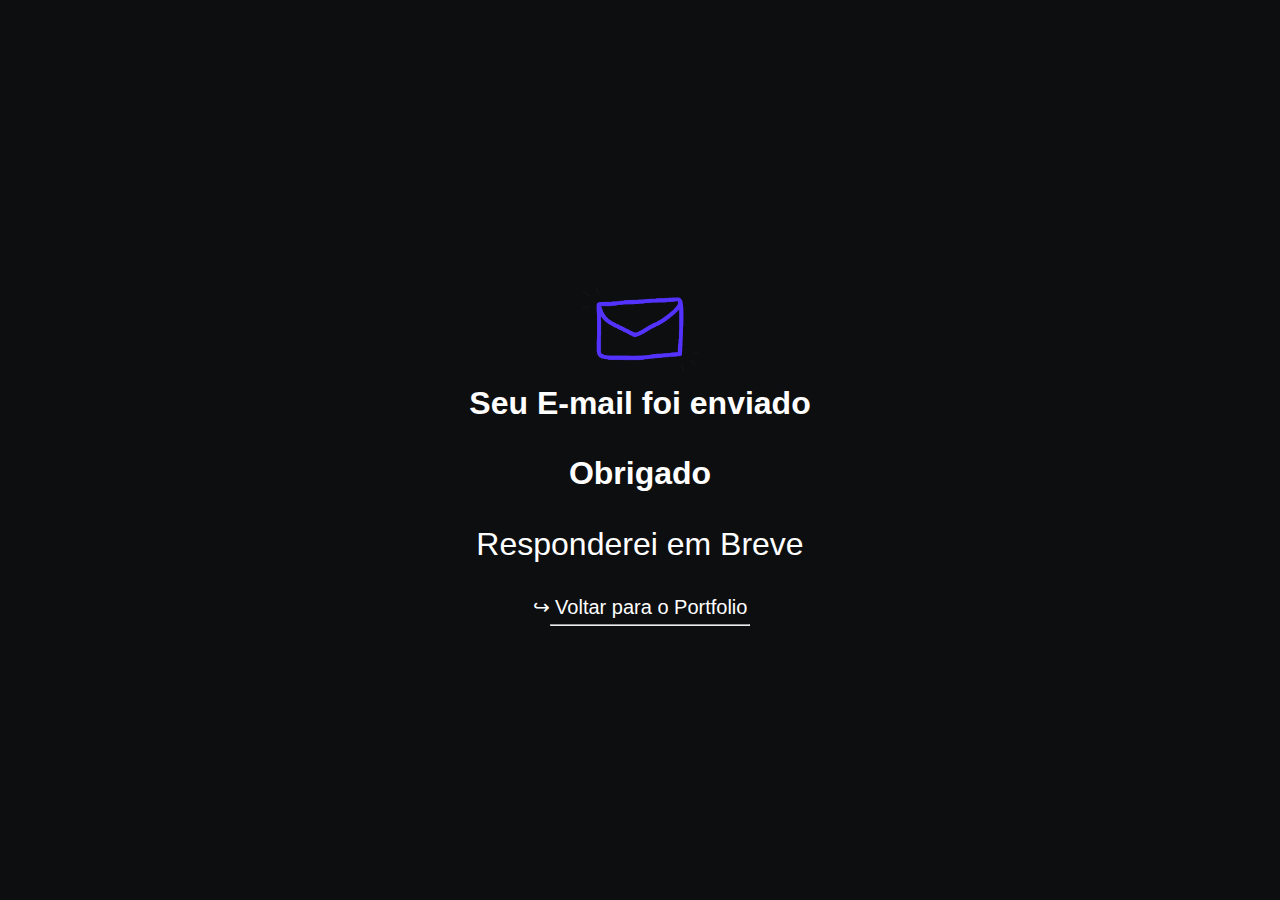
<file: thanks.html>
<!DOCTYPE html>
<html lang="pt-br">
<head>
  <meta charset="UTF-8"/>
  <meta http-equiv="X-UA-Compatible" content="IE=edge"/>
  <meta name="viewport" content="width=device-width, initial-scale=1.0"/>
  <link rel="stylesheet" href="https://jordanrafaell.github.io/Portfolio.github.io/">
  <title>Obrigado</title>
</head>
<style>
  * {
    margin: 0;
    padding: 0;
    box-sizing: border-box;
  }

  body {
    background: #0d0e0f;
    min-height: 100vh;
    display: flex;
    align-items: center;
    justify-content: center;
    flex-direction: column;
    font-family: -apple-system, BlinkMacSystemFont, "Segoe UI", Roboto, Oxygen,
      Ubuntu, Cantarell, "Open Sans", "Helvetica Neue", sans-serif;
    padding-right: 1rem;
    padding-left: 1rem;
  }

  h1,
  h2,
  p {
    font-size: 2rem;
    color: #fff;
    margin-bottom: 2rem;
    text-align: center;
    line-height: 1.2;
  }


  a {
    font-size: 20px;
    color: white;
    text-decoration: none ;
  }

  hr{
    margin-top: 5px;
    width: 200px;
    margin-left: 20px;
  }

  a:hover{
    color: red;
  }
</style>

<body>
  <img class="email-img" src="emai.gif" width="150px"  alt="">
  <div class="envio">
    <h2>Seu E-mail foi enviado</h2>
  </div>

  <h1>Obrigado</h1>
  <p>Responderei em Breve</p>
  
  <a href="https://jordanrafaell.github.io/Portfolio.github.io/" >↪ Voltar para o Portfolio</a>
  <hr>
</body>

</html>
</file>
